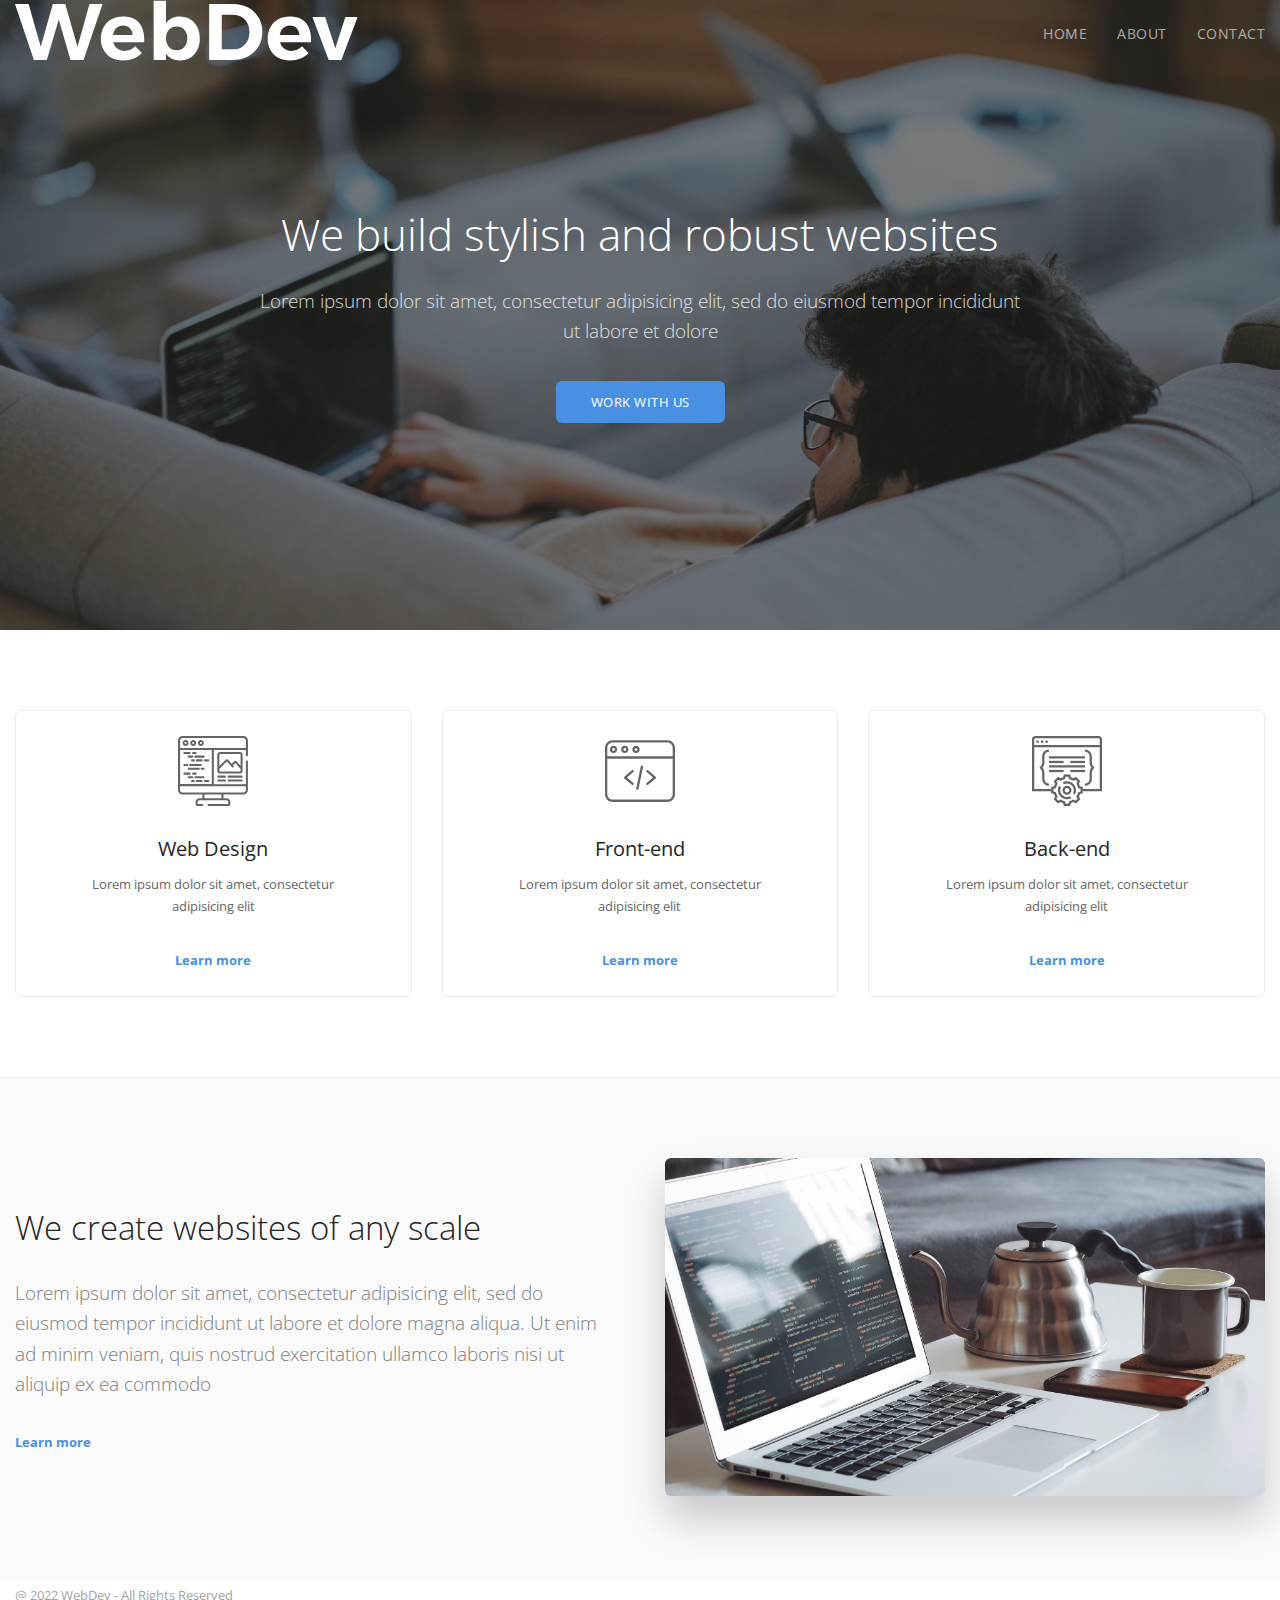
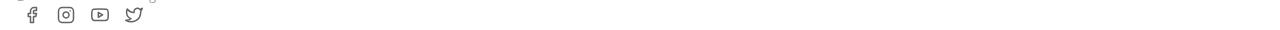
<file: index.html>
<!DOCTYPE html>
<html>
<head>
	<meta charset="utf-8">
	<meta name="viewport" content="width-device-width, initial-scale=1.0, maximum-scale=1.0, minimum-scale=1.0">
	<meta http-equiv="X-UA-Compatible" content="ie-edge">
	<link rel="stylesheet" type="text/css" href="css/style.css">
	<link href="https://fonts.googleapis.com/css2?family=Open+Sans:wght@300;400;700&display=swap" 
	rel="stylesheet">
	<title>WebDev | Home</title>
</head>
<body>

	<header class="navbar">
		<div class="container">
			<a href="index.html">
				<img src="img/logo.svg" alt="logo">
			</a>
			<nav class="navbar-nav">
				<ul>
					<li>
						<a href="index.html">Home</a>
					</li>
					<li>
						<a href="about.html" >About</a>
					</li>
					<li>
						<a href="contact.html">Contact</a>
					</li>
				</ul>
			</nav>
		</div>
	</header>


	<main>
		
		<section class="hero" style="background-image: url(img/home/hero.jpeg);">
			<div class="container">
				<h1>We build stylish and robust websites</h1>
				<p class="lead">Lorem ipsum dolor sit amet, consectetur adipisicing elit, sed do eiusmod
				tempor incididunt ut labore et dolore</p>
				<a href="#" class="btn btn-primary">Work with us</a>
			</div>
		</section>

		<section class="section-padding">
			<div class="container">
				<div class="services">
					<div class="service-col">
						<div class="service">
							<img src="img/icons/web-design.svg">
							<h4>Web Design</h4>
							<p>Lorem ipsum dolor sit amet, consectetur adipisicing elit</p>
							<a href="#">Learn more</a>
						</div>
					</div>
					<div class="service-col">
						<div class="service">
							<img src="img/icons/frontend.svg">
							<h4>Front-end</h4>
							<p>Lorem ipsum dolor sit amet, consectetur adipisicing elit</p>
							<a href="#">Learn more</a>
						</div>
					</div>
					<div class="service-col">
						<div class="service">
							<img src="img/icons/backend.svg">
							<h4>Back-end</h4>
							<p>Lorem ipsum dolor sit amet, consectetur adipisicing elit</p>
							<a href="#">Learn more</a>
						</div>
					</div>
				</div>
			</div>
		</section>


		<section class="section-padding section-grey">
			<div class="container">
				<div class="split-section">
					<div class="split-section__text">
						<h2>We create websites of any scale</h2>
						<p class="lead">Lorem ipsum dolor sit amet, consectetur adipisicing elit, sed do eiusmod
						tempor incididunt ut labore et dolore magna aliqua. Ut enim ad minim veniam,
						quis nostrud exercitation ullamco laboris nisi ut aliquip ex ea commodo</p>
						<a href="#">Learn more</a>
					</div>
					<div class="split-section__image">
						<img src="img/home/split.jpeg" alt="split" class="img-shadow img-rounded">
					</div>
				</div>
			</div>
		</section>

	</main>


	<footer>
		<div class="container">
			<small class="footer-copyright">@ 2022 WebDev - All Rights Reserved</small>
			<ul class="footer-social">
				<li>
					<a href="#">
						<img src="img/icons/facebook.svg">
					</a>
				</li>
				<li>
					<a href="#">
						<img src="img/icons/instagram.svg">
					</a>
				</li>
				<li>
					<a href="#">
						<img src="img/icons/youtube.svg">
					</a>
				</li>
				<li>
					<a href="#">
						<img src="img/icons/twitter.svg">
					</a>
				</li>
			</ul>
		</div>
	</footer>

</body>
</html>
</file>
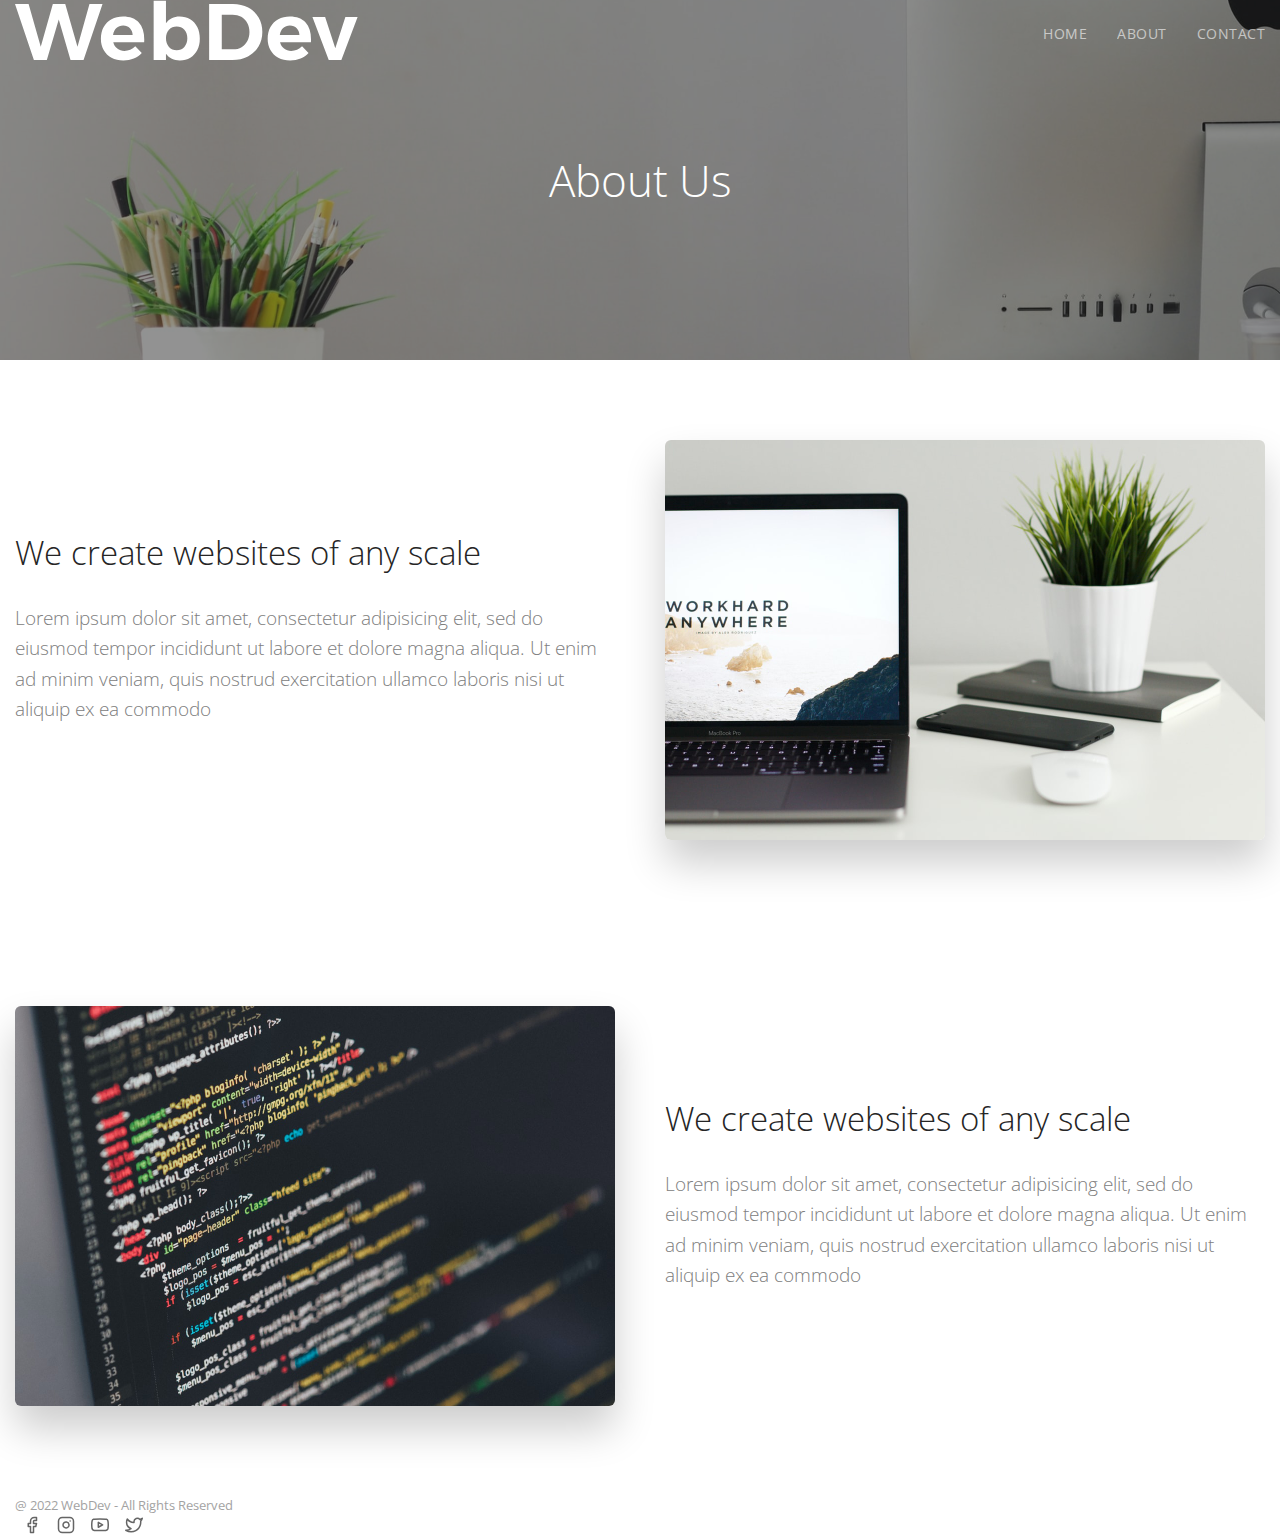
<file: about.html>
<!DOCTYPE html>
<html>
<head>
	<meta charset="utf-8">
	<meta name="viewport" content="width-device-width, initial-scale=1.0, maximum-scale=1.0, minimum-scale=1.0">
	<meta http-equiv="X-UA-Compatible" content="ie-edge">
	<link rel="stylesheet" type="text/css" href="css/style.css">
	<link href="https://fonts.googleapis.com/css2?family=Open+Sans:wght@300;400;700&display=swap" 
	rel="stylesheet">
	<title>WebDev | About</title>
</head>
<body>

	<header class="navbar">
		<div class="container">
			<a href="index.html">
				<img src="img/logo.svg" alt="logo">
			</a>
			<nav class="navbar-nav">
				<ul>
					<li>
						<a href="index.html">Home</a>
					</li>
					<li>
						<a href="about.html">About</a>
					</li>
					<li>
						<a href="contact.html">Contact</a>
					</li>
				</ul>
			</nav>
		</div>
	</header>


	<main>
		
		<section class="hero hero-sm" style="background-image: url(img/about/hero.jpeg);">
			<div class="container">
				<h1 class="mb-0">About Us</h1>
			</div>
		</section>




		<section class="section-padding">
			<div class="container">
				<div class="split-section">
					<div class="split-section__text">
						<h2>We create websites of any scale</h2>
						<p class="lead">Lorem ipsum dolor sit amet, consectetur adipisicing elit, sed do eiusmod
						tempor incididunt ut labore et dolore magna aliqua. Ut enim ad minim veniam,
						quis nostrud exercitation ullamco laboris nisi ut aliquip ex ea commodo</p>
					</div>
					<div class="split-section__image">
						<img src="img/about/about-1.jpeg" alt="split" class="img-shadow img-rounded">
					</div>
				</div>
			</div>
		</section>

		<section class="section-padding">
			<div class="container">
				<div class="split-section">
					<div class="split-section__image">
						<img src="img/about/about-2.jpeg" alt="split" class="img-shadow img-rounded">
					</div>
					<div class="split-section__text">
						<h2>We create websites of any scale</h2>
						<p class="lead">Lorem ipsum dolor sit amet, consectetur adipisicing elit, sed do eiusmod
						tempor incididunt ut labore et dolore magna aliqua. Ut enim ad minim veniam,
						quis nostrud exercitation ullamco laboris nisi ut aliquip ex ea commodo</p>
					</div>
				</div>
			</div>
		</section>

	</main>


	<footer>
		<div class="container">
			<small class="footer-copyright">@ 2022 WebDev - All Rights Reserved</small>
			<ul class="footer-social">
				<li>
					<a href="#">
						<img src="img/icons/facebook.svg">
					</a>
				</li>
				<li>
					<a href="#">
						<img src="img/icons/instagram.svg">
					</a>
				</li>
				<li>
					<a href="#">
						<img src="img/icons/youtube.svg">
					</a>
				</li>
				<li>
					<a href="#">
						<img src="img/icons/twitter.svg">
					</a>
				</li>
			</ul>
		</div>
	</footer>

</body>
</html>
</file>
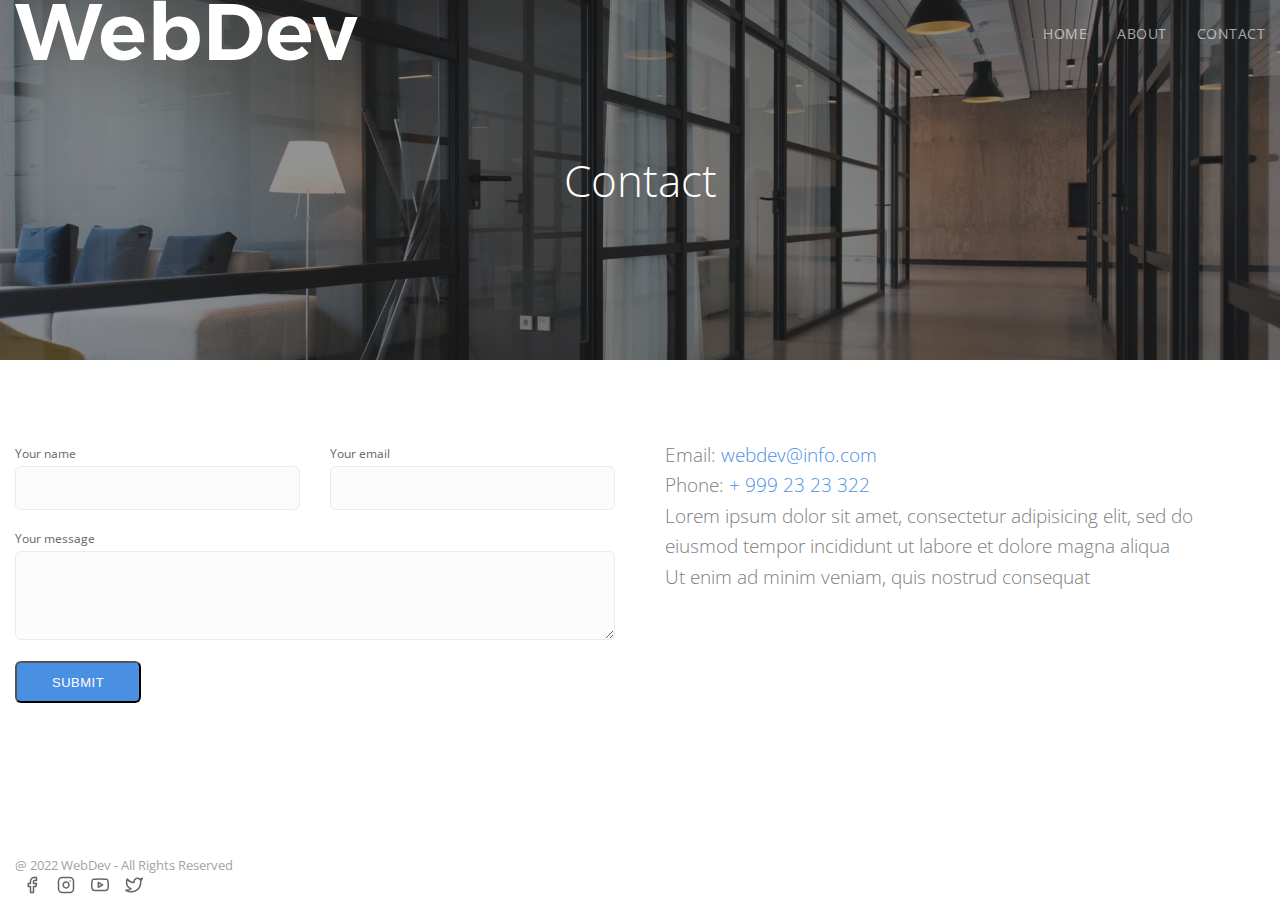
<file: contact.html>
<!DOCTYPE html>
<html>
<head>
	<meta charset="utf-8">
	<meta name="viewport" content="width-device-width, initial-scale=1.0, maximum-scale=1.0, minimum-scale=1.0">
	<meta http-equiv="X-UA-Compatible" content="ie-edge">
	<link rel="stylesheet" type="text/css" href="css/style.css">
	<link href="https://fonts.googleapis.com/css2?family=Open+Sans:wght@300;400;700&display=swap" 
	rel="stylesheet">
	<title>WebDev | Contact</title>
</head>
<body>

	<header class="navbar">
		<div class="container">
			<a href="index.html">
				<img src="img/logo.svg" alt="logo">
			</a>
			<nav class="navbar-nav">
				<ul>
					<li>
						<a href="index.html">Home</a>
					</li>
					<li>
						<a href="about.html">About</a>
					</li>
					<li>
						<a href="contact.html">Contact</a>
					</li>
				</ul>
			</nav>
		</div>
	</header>


	<main>
		
		<section class="hero hero-sm" style="background-image: url(img/contact/hero.jpeg);">
			<div class="container">
				<h1 class="mb-0">Contact</h1>
			</div>
		</section>

		<section class="section-padding">
			<div class="container">
				<div class="contact-form">
					<div class="contact-form__form">
						<form action="#" class="form-layout">
							<div class="form-col-50">
								<label for="contact-name">Your name</label>
								<input type="text" class="form-control" name="contact-name" id="contact-name">
							</div>
							<div class="form-col-50">
								<label for="contact-email">Your email</label>
								<input type="email" class="form-control" name="contact-email" id="contact-email">
							</div>
							<div class="form-col">
								<label for="contact-massage">Your message</label>
								<textarea class="form-control" name="contact-massage" id="contact-massage" rows="4"></textarea>
							</div>
							<div class="form-col">
								<button class="btn btn-primary" type="Submit">
									Submit
								</button>
							</div>
						</form>
					</div>
					<div class="contact-form__info">
						<p class="lead">Email: <a href="mailto:webdev@info.com">webdev@info.com</a></p>
						<p class="lead">Phone: <a href="tel:+9992323322">+ 999 23 23 322</a></p>
						<p class="lead">Lorem ipsum dolor sit amet, consectetur adipisicing elit, sed do eiusmod
						tempor incididunt ut labore et dolore magna aliqua</p>
						<p class="lead">Ut enim ad minim veniam, quis nostrud consequat</p>
					</div>
				</div>
			</div>
		</section>


		

	</main>


	<footer>
		<div class="container">
			<small class="footer-copyright">@ 2022 WebDev - All Rights Reserved</small>
			<ul class="footer-social">
				<li>
					<a href="#">
						<img src="img/icons/facebook.svg">
					</a>
				</li>
				<li>
					<a href="#">
						<img src="img/icons/instagram.svg">
					</a>
				</li>
				<li>
					<a href="#">
						<img src="img/icons/youtube.svg">
					</a>
				</li>
				<li>
					<a href="#">
						<img src="img/icons/twitter.svg">
					</a>
				</li>
			</ul>
		</div>
	</footer>

</body>
</html>
</file>
<file: css/style.css>
*,h1,h2,h3,h4,h5,h6,p,ul,a {
  margin: 0;
  padding: 0;
}

*,
*:before,
*:after {
  box-sizing: border-box;
}

html, body {
  overflow-x: hidden;
}

body {
  font-family: "Open Sans", sans-serif;
  font-size: 15px;
  line-height: 1.6;
  color: #666;

  /* for sticky footer */
  display: flex;
  flex-direction: column;
  min-height: 100vh;
}

main {
  flex: 1;
}

a {
  color: #4a90e2;
  text-decoration: none;
  transition: all .3s ease;
}

a:not(.btn):hover {
  color: #4872a2;
}

p + a:not(.btn) {
  font-size: 13px;
  font-weight: 700;
}

h1,h2,h3,h4,h5,h6 {
  line-height: 1.25;
  font-weight: 300;
  color: #252525;
}

h1 {
  font-size: 34px;
}

h2 {
  font-size: 28px;
}

h3 {
  font-size: 22px;
}

h4 {
  font-size: 18px;
}

@media (min-width: 992px) {
  h1 {
    font-size: 44px;
  }

  h2 {
    font-size: 33px;
  }

  h3 {
    font-size: 26px;
  }

  h4 {
    font-size: 20px;
  }
}

img {
  max-width: 100%;
}

label {
  display: inline-block;
  font-size: 12px;
  color: #666666;
  margin-bottom: 3px;
}

textarea {
  max-width: 100%;
  min-width: 100%;
  max-height: 200px;
  min-height: 50px;
}
/* Global */
.container {
  max-width: 1280px;
  width: 100%;
  margin: 0 auto;
  padding-right: 15px;
  padding-left: 15px;
}

.lead {
  font-size: 16px;
  color: #808080;
  font-weight: 300;
}

@media (min-width: 992px) {
  .lead {
    font-size: 19px;
  }
}

.section-padding {
  padding-top: 80px;
  padding-bottom: 80px;
}

.section-grey {
  border-top: 1px solid #ebebeb;
  background-color: #fafafa;
}

.img-shadow {
  box-shadow: 0 23px 40px rgba(0, 0, 0, .2);
}

.img-rounded {
  border-radius: 6px;
}

.mb-0 {
  margin-bottom: 0 !important;
}

/* Buttons */
.btn {
  display: inline-flex;
  align-items: center;
  justify-content: center;
  height: 42px;
  border-radius: 6px;
  padding: 5px 35px;
  transition: 0.1s linear;
}

.btn-primary {
  background-color: #4a90e2;
  color: #fff;
  letter-spacing: .5px;
  text-transform: uppercase;
  font-size: 13px;
}

.btn-primary:hover {
  background-color: #609de6;
  transform: translate3d(0, -2px, 0);
}

/* Navbar */
.navbar {
  display: flex;
  align-items: center;
  position: absolute;
  left: 0;
  top: 0;
  width: 100%;
  height: 66px;
  z-index: 2;
}

.navbar > .container {
  display: flex;
  align-items: center;
  justify-content: center;
  flex-wrap: wrap;
}

.navbar-brand img {
  max-width: 160px;
}

.navbar-nav {
  margin-left: auto;
}

.navbar-nav ul {
  display: flex;
  list-style: none;
  margin-left: -15px;
  margin-right: -15px;
}

.navbar-nav li {
  padding-left: 15px;
  padding-right: 15px;
}

.navbar-nav li a {
  color: #fff;
  text-transform: uppercase;
  font-size: 14px;
  opacity: .6;
  letter-spacing: .5px;
  transition: opacity .3s ease;
}

.navbar-nav li a:hover {
  color: #fff;
  opacity: 1;
}

@media (max-width: 500px) {
  .navbar-brand {
    max-width: 100%;
    width: 100%;
    text-align: center;
    padding-top: 25px;
    margin-bottom: 10px;
  }
  .navbar-brand img {
    max-width: 130px;
  }
  .navbar-nav {
    margin: 0 auto;
  }
}

/* Hero */
.hero {
  position: relative;
  display: flex;
  align-items: center;
  min-height: 70vh;
  padding-top: 80px;
  padding-bottom: 80px;
  text-align: center;
  background-size: cover;
  background-position: center;
}

.hero.hero-sm {
  min-height: 40vh;
}

.hero:before {
  content: "";
  position: absolute;
  left: 0;
  top: 0;
  width: 100%;
  height: 100%;
  background-color: #252525;
  opacity: .5;
}

.hero .container {
  position: relative;
  max-width: 800px;
}

.hero h1 {
  margin-bottom: 24px;
  color: #fff;
}

.hero p {
  margin-bottom: 35px;
  font-weight: 300;
  opacity: .8;
  color: #fff;
}

/* Services Section */
.services {
  display: flex;
  align-items: center;
  flex-wrap: wrap;
  text-align: center;
  margin-left: -15px;
  margin-right: -15px;
}

.service-col {
  max-width: 100%;
  width: 100%;
  padding-left: 15px;
  padding-right: 15px;
  margin-bottom: 30px;
}

.service {
  padding: 25px;
  border: 1px solid #ececec;
  border-radius: 6px;
}

.service img {
  opacity: .6;
  max-width: 70px;
  margin-bottom: 24px;
}

.service h4 {
  font-weight: 400;
  margin-bottom: 12px;
}

.service p {
  max-width: 280px;
  margin: 0 auto 30px auto;
  font-size: 13px;
  line-height: 1.7;
}

@media (min-width: 768px) {
  .service-col {
    max-width: calc(100% / 3);
    width: 100%;
    margin-bottom: 0;
  }
}
/* Split Section */
.split-section {
  display: flex;
  align-items: center;
  flex-wrap: wrap;
}

.split-section__image {
  order: -1;
  margin-bottom: 40px;
}

.split-section__image,
.split-section__text {
  max-width: 100%;
  width: 100%;
}

.split-section h2,
.split-section p {
  margin-bottom: 30px;
}

@media (min-width: 768px) {
  .split-section {
    margin-left: -25px;
    margin-right: -25px;
  }
  .split-section__image {
    order: initial;
    margin-bottom: 0;
  }
  .split-section__image,
  .split-section__text {
    max-width: 50%;
    width: 100%;
    padding-right: 25px;
    padding-left: 25px;
  }
}

/* Contact Form Section */
.contact-form {
  display: flex;
  flex-wrap: wrap;
  margin-left: -25px;
  margin-right: -25px;
}

.contact-form__info,
.contact-form__form {
  padding-right: 25px;
  padding-left: 25px;
}

.contact-form__info {
  order: -1;
  margin-bottom: 30px;
}

@media (min-width: 768px) {
  .contact-form__info,
  .contact-form__form {
    max-width: 50%;
    width: 100%;
  }

  .contact-form__info {
    order: initial;
    margin-bottom: 0;
  }
}

/* Form */
.form-control {
  width: 100%;
  font-size: 16px;
  background-color: #fcfcfc;
  padding: 5px 15px;
  border-radius: 6px;
  border: 1px solid #ececec;
  -webkit-appearance: none;
}

.form-control:not(textarea) {
  height: 44px;
}

textarea.form-control {
  padding-top: 10px;
}

.form-layout {
  display: flex;
  flex-wrap: wrap;
  margin-left: -15px;
  margin-right: -15px;
}

[class*='form-col'] {
  width: 100%;
  padding-left: 15px;
  padding-right: 15px;
  margin-bottom: 15px;
}

@media (min-width: 768px) {
  .form-col-50 {
    max-width: 50%;
    width: 100%;
  }
}

/* Footer */
.footer-row {
  display: flex;
  justify-content: space-between;
  padding-top: 30px;
  padding-bottom: 30px;
}

.footer-copyright {
  opacity: .6;
}

.footer-social {
  display: flex;
  list-style: none;
  align-items: center;
}

.footer-social li {
  padding-left: 8px;
  padding-right: 8px;
}

.footer-social a {
  opacity: .6;
}

.footer-social a:hover {
  opacity: 1;
}

.footer-social img {
  max-width: 18px;
}
</file>
